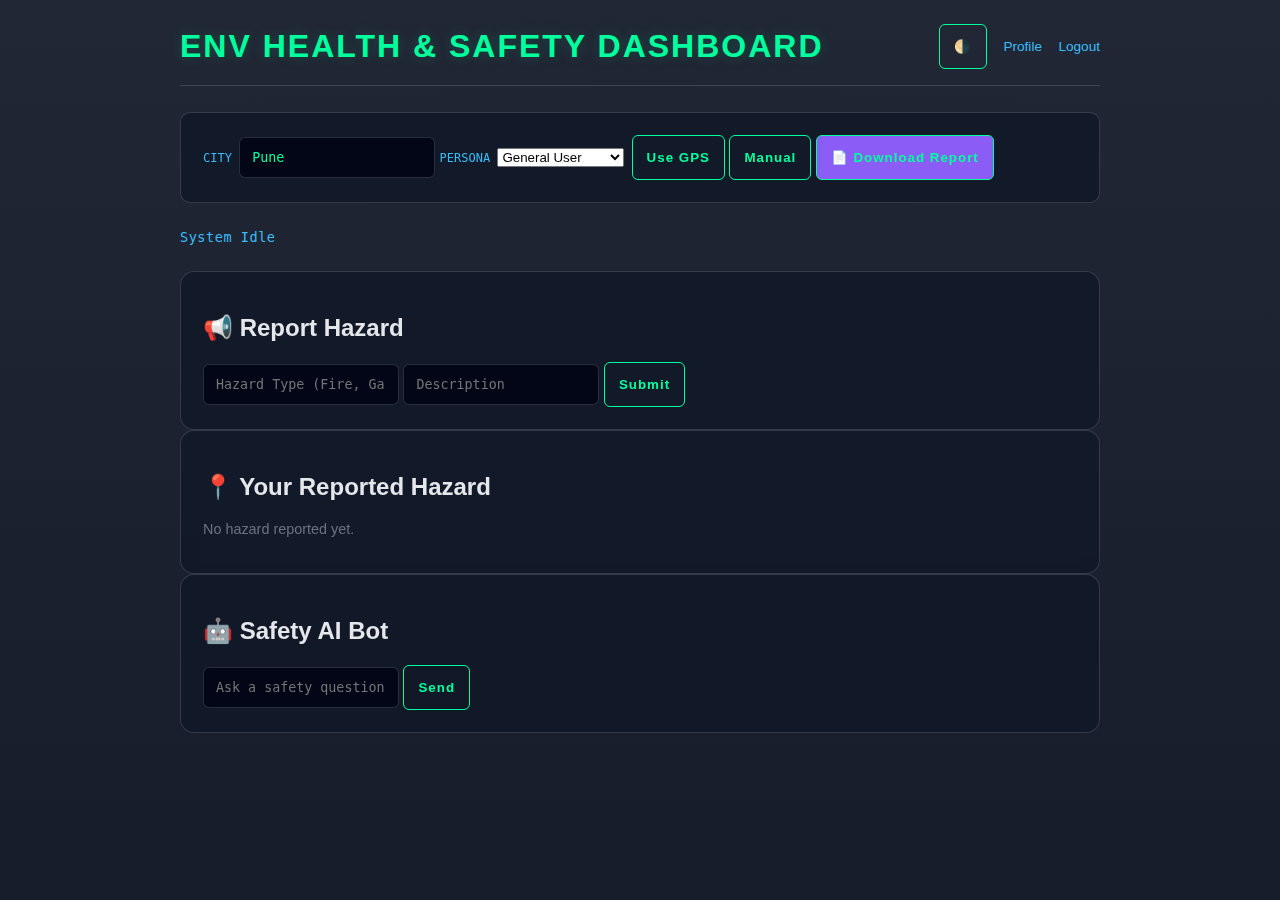
<file: templates/index.html>
<!doctype html>
<html lang="en">
<head>
<meta charset="utf-8">
<meta name="viewport" content="width=device-width, initial-scale=1">
<title>Env Health & Safety — Dashboard</title>
<link href="https://fonts.googleapis.com/css2?family=Inter:wght@300;400;600;700&display=swap" rel="stylesheet">
<link rel="stylesheet" href="/static/style.css">
</head>

<body>
<div class="container">

<header>
  <h1>Env Health & Safety Dashboard</h1>
  <div>
    <button id="themeToggle">🌗</button>
    <a href="/signup">Profile</a>
    <a href="/logout">Logout</a>
  </div>
</header>

<!-- CONTROLS -->
<div class="controls">
  <label>City <input id="city" value="Pune"></label>

  <label>
    Persona
    <select id="personaSelect">
      <option value="general">General User</option>
      <option value="student">Student</option>
      <option value="worker">Factory Worker</option>
      <option value="traveler">Traveler / Trekker</option>
      <option value="office">Office Worker</option>
    </select>
  </label>

  <button id="btnGet">Use GPS</button>
  <button id="btnManual">Manual</button>
  <button id="btnPdf" style="background:#8b5cf6;margin-left:auto;">📄 Download Report</button>
</div>

<div id="status" class="status">System Idle</div>

<!-- ALERT -->
<div id="alertBox" style="display:none">
  <p id="alertMsg"></p>
  <button id="alertOk">OK</button>
</div>

<!-- AREA RISK ALERT -->
<div id="areaRiskBanner" style="display:none;background:#dc2626;color:white;padding:10px;margin-bottom:15px;border-radius:8px;">
  ⚠ A hazard has been reported in your area. Please exercise extreme caution.
</div>

<!-- SAFETY TOOLS -->
<div id="safety-tools" class="grid">

<section class="card">
  <h2>📢 Report Hazard</h2>
  <input id="hazType" placeholder="Hazard Type (Fire, Gas, Chemical)">
  <input id="hazDesc" placeholder="Description">
  <button id="hazBtn">Submit</button>
</section>

<section class="card">
  <h2>📍 Your Reported Hazard</h2>
  <div id="userHazards">
    <p style="color:#6b7280;font-size:0.9rem;">No hazard reported yet.</p>
  </div>
</section>

<section class="card">
  <h2>🤖 Safety AI Bot</h2>
  <div id="chatLog" class="chat-box"></div>
  <div class="chat-input">
    <input id="chatInput" placeholder="Ask a safety question...">
    <button id="chatSend">Send</button>
  </div>
</section>

</div>

<!-- RESULTS -->
<div id="results" hidden>

<section class="card">
  <h2>🌍 Environment</h2>
  <p>Temperature: <b><span id="tempVal"></span> °C</b></p>
  <p>Humidity: <b><span id="humVal"></span> %</b></p>
  <p>Pressure: <b><span id="presVal"></span> hPa</b></p>
</section>

<section class="card">
  <h2>🌡 Heat Stress</h2>
  <p>Heat Index: <b><span id="heatIndexVal"></span> °C</b></p>
  <p>Status: <span id="heatStatus" class="badge"></span></p>
  <p id="heatMsg"></p>
  <canvas id="heatChart" height="120"></canvas>
</section>

<section class="card">
  <h2>🏔 Altitude & Oxygen</h2>
  <p>Altitude: <b><span id="altitudeVal"></span> m</b></p>
  <p>Oxygen: <b><span id="oxygenVal"></span> %</b></p>
  <p>Status: <span id="oxygenStatus" class="badge"></span></p>
  <p>Personal Min Oxygen: <b><span id="minOxygenVal"></span> %</b></p>
  <canvas id="oxygenChart" height="120"></canvas>
</section>

<section class="card">
  <h2>🎙 Live Sound Monitoring</h2>
  <p>Noise Level: <b><span id="liveDb">--</span> dB</b></p>
  <p>Safe Exposure Time: <b><span id="safeTime">--</span></b></p>
  <canvas id="spectrum" height="80"></canvas>
  <p id="noiseMsg"></p>
  <button id="startMic">Start</button>
  <button id="stopMic" disabled>Stop</button>
</section>

<section class="card">
  <h2>🧠 Explainability</h2>
  <ul id="explainList"></ul>
</section>

<section class="card">
  <h2>📊 Personalized Health Insights</h2>
  <ul id="insightsList"></ul>
</section>

<section class="card" id="nearbyHazardsCard" style="display:none;">
  <h2 style="color:#dc2626;">🚨 Hazards Near You</h2>
  <div id="nearbyHazardsList"></div>
</section>

</div>

<script>
document.addEventListener("DOMContentLoaded",()=>{

const $ = id => document.getElementById(id);
const status = $("status");

/* THEME */
$("themeToggle").onclick=()=>document.documentElement.classList.toggle("light");

/* PERSONA */
let persona = localStorage.getItem("persona") || "general";
$("personaSelect").value = persona;
$("personaSelect").onchange = e => {
  persona = e.target.value;
  localStorage.setItem("persona", persona);
};

/* ALERT */
$("alertOk").onclick=()=>$("alertBox").style.display="none";
function alertUser(msg){
  $("alertMsg").textContent = msg;
  $("alertBox").style.display = "block";
}

/* API */
async function callApi(params){
  status.textContent = "Fetching data...";
  const r = await fetch("/api/metrics?" + new URLSearchParams(params));
  const j = await r.json();
  $("results").hidden = false;

  $("tempVal").textContent = j.temperature;
  $("humVal").textContent = j.humidity;
  $("presVal").textContent = j.pressure;
  $("heatIndexVal").textContent = j.heat_index;
  $("heatMsg").textContent = j.comfort_message;
  $("heatStatus").textContent = j.heat_level;
  $("altitudeVal").textContent = j.current_altitude_m;
  $("oxygenVal").textContent = j.oxygen_percent;
  $("minOxygenVal").textContent = j.personal_min_oxygen;
  $("oxygenStatus").textContent = j.oxygen_status;

  drawSimpleChart("heatChart", j.heat_index, 60);
  drawSimpleChart("oxygenChart", j.oxygen_percent, 25);

  updateExplainability(j);
  updateInsights(j);

  $("areaRiskBanner").style.display = j.area_risk === "HIGH" ? "block" : "none";

  if(j.nearby_hazards?.length){
    $("nearbyHazardsCard").style.display="block";
    $("nearbyHazardsList").innerHTML = j.nearby_hazards.map(h=>`
      <div><b>${h.type}</b> — ${h.description}<br>
      <small>📍 ${h.location||"Unknown"} | ⚠ ${h.severity}</small></div>
    `).join("");
  }

  status.textContent = "Updated";
}

/* BUTTONS */
$("btnGet").onclick=()=>navigator.geolocation.getCurrentPosition(p=>callApi({lat:p.coords.latitude,lon:p.coords.longitude}));
$("btnManual").onclick=()=>callApi({city:$("city").value});
$("btnPdf").onclick=()=>location.href="/api/download_report";

/* HAZARD */
$("hazBtn").onclick=()=>navigator.geolocation.getCurrentPosition(pos=>{
  fetch("/api/report_hazard",{
    method:"POST",
    headers:{"Content-Type":"application/json"},
    body:JSON.stringify({
      type:$("hazType").value,
      description:$("hazDesc").value,
      location:$("city").value,
      lat:pos.coords.latitude,
      lon:pos.coords.longitude
    })
  }).then(r=>r.json()).then(j=>{
    $("userHazards").innerHTML=`<b>${j.report.type}</b> — ${j.report.description}`;
    alertUser(j.message);
  });
});

/* CHAT */
$("chatSend").onclick=async()=>{
  const msg=$("chatInput").value;
  if(!msg) return;
  $("chatLog").innerHTML+=`<div><b>You:</b> ${msg}</div>`;
  const r=await fetch("/api/chat",{method:"POST",headers:{"Content-Type":"application/json"},body:JSON.stringify({message:msg})});
  const j=await r.json();
  $("chatLog").innerHTML+=`<div><b>Bot:</b> ${j.reply}</div>`;
  $("chatInput").value="";
};

/* ===== UTILITIES ===== */
function drawSimpleChart(id,val,max){
  const c=$(id),ctx=c.getContext("2d");
  c.width=c.parentElement.clientWidth-20;
  ctx.clearRect(0,0,c.width,c.height);
  ctx.fillStyle="#60a5fa";
  ctx.fillRect(0,c.height-(val/max)*c.height,c.width,(val/max)*c.height);
}

function updateExplainability(j){
  const el=$("explainList"); el.innerHTML="";
  if(j.heat_index>=40) el.innerHTML+="<li>Heat index is dangerously high.</li>";
  if(j.oxygen_percent<=19) el.innerHTML+="<li>Low oxygen due to altitude.</li>";
  if(!el.innerHTML) el.innerHTML="<li>All conditions are safe.</li>";
}

function updateInsights(j){
  const el=$("insightsList"); el.innerHTML="";
  if(persona==="worker" && j.noise_status==="DANGEROUS") el.innerHTML+="<li>Use hearing protection.</li>";
  if(persona==="traveler" && j.oxygen_percent<=19) el.innerHTML+="<li>Risk of altitude sickness.</li>";
  if(!el.innerHTML) el.innerHTML="<li>No health risks detected.</li>";
}

/* SOUND */
let audioCtx,analyser,data,anim;
$("startMic").onclick=async()=>{
  const stream=await navigator.mediaDevices.getUserMedia({audio:true});
  audioCtx=new AudioContext();
  analyser=audioCtx.createAnalyser();
  analyser.fftSize=256;
  audioCtx.createMediaStreamSource(stream).connect(analyser);
  data=new Uint8Array(analyser.fftSize);
  $("startMic").disabled=true;
  $("stopMic").disabled=false;
  soundLoop();
};
$("stopMic").onclick=()=>{
  cancelAnimationFrame(anim);
  audioCtx.close();
  $("startMic").disabled=false;
  $("stopMic").disabled=true;
};
function soundLoop(){
  analyser.getByteTimeDomainData(data);
  let sum=0;
  data.forEach(v=>sum+=(v-128)**2);
  const db=Math.round(20*Math.log10(Math.sqrt(sum/data.length))+100);
  $("liveDb").textContent=db;
  $("safeTime").textContent=db<85?"Safe":"Limit Exposure";
  $("noiseMsg").textContent=db>=90?"⚠ Dangerous noise!":"";
  anim=requestAnimationFrame(soundLoop);
}

});
</script>

</div>
</body>
</html>
</file>
<file: static/style.css>
/* ================================
   ENV MONITOR — COMMAND UI (POLISHED)
   ================================ */

:root {
  --bg-dark: #0b1120;
  --bg-panel: rgba(17,24,39,0.85);
  --primary: #00ff9d;
  --primary-dim: rgba(0,255,157,0.18);
  --accent: #38bdf8;
  --danger: #ef4444;
  --warning: #facc15;
  --safe: #16a34a;

  --text-main: #e5e7eb;
  --text-muted: #94a3b8;
  --border: rgba(148,163,184,0.25);

  --font-display: 'Rajdhani', sans-serif;
  --font-mono: 'JetBrains Mono', monospace;
}

* {
  box-sizing: border-box;
}

body {
  background:
    linear-gradient(rgba(11,17,32,.9), rgba(11,17,32,.95)),
    radial-gradient(circle at top, rgba(56,189,248,0.05), transparent 40%),
    url("data:image/svg+xml,%3Csvg width='40' height='40' xmlns='http://www.w3.org/2000/svg'%3E%3Cpath d='M0 0h40v40H0z M1 1h38v38H1z' fill='%23334155' fill-opacity='0.08'/%3E%3C/svg%3E");

  color: var(--text-main);
  font-family: var(--font-display);
  margin: 0;
  padding: 24px;
  min-height: 100vh;
  display: flex;
  justify-content: center;
}

/* ---- LAYOUT ---- */
.container {
  width: 100%;
  max-width: 920px;
  display: flex;
  flex-direction: column;
  gap: 26px;
}

/* ---- HEADER ---- */
header {
  display: flex;
  justify-content: space-between;
  align-items: center;
  border-bottom: 1px solid var(--border);
  padding-bottom: 16px;
}

header h1 {
  margin: 0;
  font-size: 2rem;
  letter-spacing: 2px;
  text-transform: uppercase;
  color: var(--primary);
  text-shadow: 0 0 14px var(--primary-dim);
}

header a {
  color: var(--accent);
  font-size: 0.85rem;
  text-decoration: none;
  margin-left: 12px;
}

header a:hover {
  text-decoration: underline;
}

/* ---- STATUS BAR ---- */
.status {
  font-family: var(--font-mono);
  font-size: 0.85rem;
  color: var(--accent);
  letter-spacing: 0.5px;
}

/* ---- CONTROLS ---- */
.controls {
  background: var(--bg-panel);
  backdrop-filter: blur(10px);
  border: 1px solid var(--border);
  border-radius: 10px;
  padding: 22px;
}

.row {
  display: flex;
  gap: 14px;
  flex-wrap: wrap;
  margin-bottom: 14px;
}

label {
  font-family: var(--font-mono);
  font-size: 0.75rem;
  color: var(--accent);
  text-transform: uppercase;
}

input {
  flex: 1;
  padding: 12px;
  background: #020617;
  border: 1px solid var(--border);
  border-radius: 6px;
  color: var(--primary);
  font-family: var(--font-mono);
}

input:focus {
  outline: none;
  border-color: var(--primary);
  box-shadow: 0 0 10px var(--primary-dim);
}

/* ---- BUTTONS ---- */
button {
  padding: 14px;
  border-radius: 6px;
  border: 1px solid var(--primary);
  background: transparent;
  color: var(--primary);
  font-weight: 700;
  letter-spacing: 1px;
  cursor: pointer;
  transition: all 0.2s ease;
}

button:hover {
  background: var(--primary);
  color: #020617;
  box-shadow: 0 0 18px var(--primary);
}

button:disabled {
  opacity: 0.5;
  cursor: not-allowed;
}

/* ---- TERMINAL ---- */
.terminal {
  background: #000;
  border: 1px solid #222;
  border-radius: 8px;
  height: 140px;
  padding: 12px;
  font-family: var(--font-mono);
  font-size: 0.75rem;
  overflow-y: auto;
}

.log-line {
  margin-bottom: 5px;
}

.t-time { color: var(--accent); margin-right: 6px; }
.t-msg { color: #cbd5f5; }
.t-success { color: var(--primary); }
.t-err { color: var(--danger); }

/* ---- CARDS / SECTIONS ---- */
.card {
  background: var(--bg-panel);
  border: 1px solid var(--border);
  border-radius: 14px;
  padding: 22px;
  backdrop-filter: blur(8px);
  animation: fadeIn 0.4s ease;
}

.section {
  margin-top: 20px;
}

.section h2 {
  margin-bottom: 12px;
  color: var(--accent);
  font-size: 1.4rem;
}

.section p {
  margin: 6px 0;
  font-size: 0.95rem;
}

/* ---- BADGES ---- */
.badge {
  padding: 5px 12px;
  border-radius: 999px;
  font-size: 0.7rem;
  font-weight: 800;
  letter-spacing: 1px;
  text-transform: uppercase;
}

.badge.safe {
  background: var(--safe);
  color: #022c22;
  box-shadow: 0 0 10px rgba(22,163,74,0.6);
}

.badge.caution {
  background: var(--warning);
  color: #422006;
  box-shadow: 0 0 10px rgba(250,204,21,0.6);
}

.badge.danger {
  background: var(--danger);
  color: #450a0a;
  box-shadow: 0 0 12px rgba(239,68,68,0.7);
}

/* ---- MESSAGES ---- */
.msg {
  margin-top: 12px;
  font-style: italic;
  color: var(--text-muted);
}

/* ---- RAW JSON ---- */
details {
  margin-top: 16px;
}

pre {
  background: #020617;
  padding: 14px;
  border-radius: 8px;
  font-size: 0.7rem;
  color: #cbd5f5;
  overflow-x: auto;
}

/* ---- MICRO ANIMATIONS ---- */
@keyframes fadeIn {
  from { opacity: 0; transform: translateY(-6px); }
  to { opacity: 1; transform: translateY(0); }
}

/* ACCESSIBILITY */
:focus {
  outline: 3px solid var(--accent);
  outline-offset: 3px;
}

/* ALERT POPUP */
#alertBox {
  display:none;
  position:fixed;
  top:30%;
  left:50%;
  transform:translate(-50%,-50%);
  background:var(--bg-panel);
  border:2px solid var(--danger);
  padding:20px;
  z-index:999;
}

/* LIGHT MODE FIX */
html.light {
  --bg-dark:#f8fafc;
  --bg-panel:#ffffff;
  --text-main:#020617;
  --border:#cbd5e1;
}
</file>
